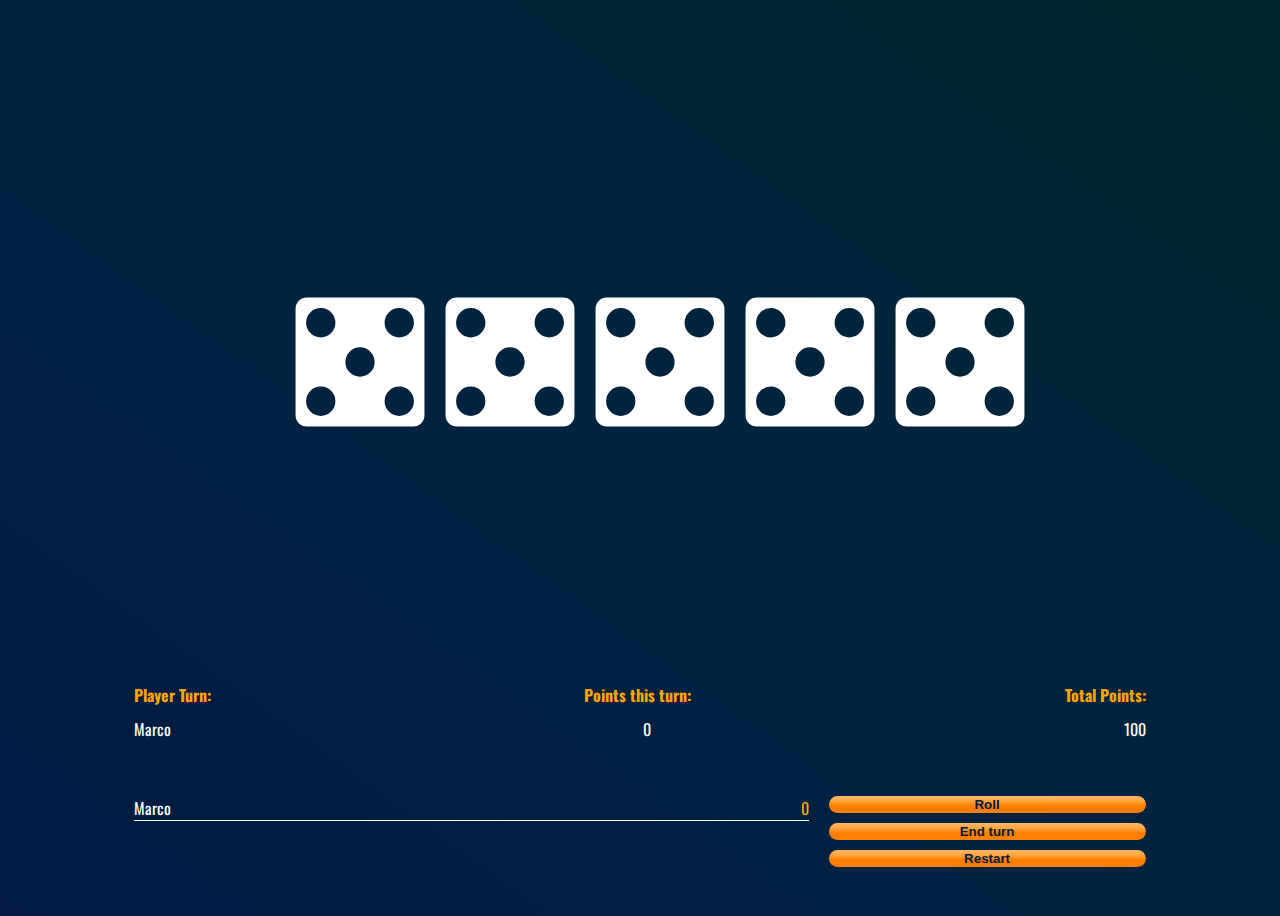
<file: game.html>
<!DOCTYPE html>
<html lang="en">
  <head>
    <meta charset="UTF-8" />
    <meta name="viewport" content="width=device-width, initial-scale=1.0" />
    <link rel="stylesheet" href="style.css" />
    <script src="script.js" defer></script>
    <title>GAME</title>
  </head>
  <body>
    <div class="game">
      <div class="game__board">
        <ul>
          <li><img src="assets/dice-six-faces-5.svg" alt="" /></li>
          <li><img src="assets/dice-six-faces-5.svg" alt="" /></li>
          <li><img src="assets/dice-six-faces-5.svg" alt="" /></li>
          <li><img src="assets/dice-six-faces-5.svg" alt="" /></li>
          <li><img src="assets/dice-six-faces-5.svg" alt="" /></li>
        </ul>
      </div>

      <div class="game__currentPlayer">
        <div class="game__currentPlayerHeadings">
          <div class="game__curentPlayerNameHeading">Player Turn:</div>
          <div class="game__currentPlayerPointsHeading">Points this turn:</div>
          <div class="game__currentPlayerTotal">Total Points:</div>
        </div>
        <div class="game__currentPlayerInfo">
          <div class="game__currentPlayerName">Marco</div>
          <div class="game__curentPlayerPoints">0</div>
          <div class="game__currentPlayerTotal">100</div>
        </div>
      </div>
      <div class="game__controls">
        <button class="game__roll">Roll</button>
        <button class="game__endTurn">End turn</button>
        <button class="game__restart">Restart</button>
      </div>
      <div class="game__players">
        <div class="player">Marco <span class="points">0</span></div>
      </div>
    </div>

    <dialog id="modal">
      <div class="modal__info">
        <h1 class="modal__heading">Welcome to the game!</h1>
        <h3 class="modal__text">
          You all will take turns rolling the dice. The person with the highest
          roll will start the game!
        </h3>
        <button class="modal__button">Continue</button>
      </div>
    </dialog>
  </body>
</html>
</file>
<file: style.css>
@import url("https://fonts.googleapis.com/css2?family=Bebas+Neue&family=Oswald:wght@200;300;400;500;600;700&display=swap");

body {
  background-image: linear-gradient(to right top, #001a42, #002340, #00262d);

  font-family: "Oswald", "Bebas Neue", sans-serif;
  background-repeat: no-repeat;
  background-size: cover;
}

.introduction {
  display: flex;
  justify-content: center;
  align-items: center;
  flex-direction: column;
}

.introduction__heading {
  display: flex;
  justify-content: center;
  align-items: center;
  font-size: 5rem;
  letter-spacing: 1rem;
  font-weight: bolder;
  background: #ffb76b;
  background: linear-gradient(
    to bottom,
    #ffb76b 0%,
    #ffa73d 30%,
    #ff7c00 60%,
    #ff7f04 100%
  );
  -webkit-background-clip: text;
  -webkit-text-fill-color: transparent;
}

.introduction__win {
  display: flex;
  justify-content: center;
  align-items: center;
  font-weight: 500;
  color: white;
  margin-top: 10%;
}

.introduction__instruction {
  display: flex;
  flex-direction: column;
  gap: 1rem;
  margin-top: 10%;
  color: white;
  margin-right: 3%;
  margin-left: 3%;
  font-size: 20px;
}

.introduction__instruction span,
.introduction__instruction3 {
  margin-right: 5px;
}

.introduction__instruction3 {
  display: flex;
  gap: 2px;
  flex-direction: column;
  justify-content: center;
  text-align: left;
  margin-top: 3%;
  font-weight: 300;
}

.introduction__instruction3 span {
  color: orange;
}

.introduction__start,
.players__start {
  display: flex;
  justify-content: center;
  align-items: center;
  margin-top: 10%;
  margin-bottom: 10%;
  font-size: 2rem;
  padding-left: 20px;
  padding-right: 20px;
  font-weight: bolder;
  background: #ffb76b;
  background: linear-gradient(
    to bottom,
    #ffb76b 0%,
    #ffa73d 30%,
    #ff7c00 60%,
    #ff7f04 100%
  );
  border-radius: 10px;

  color: #001a42;
}

.addPlayers {
  display: grid;
  grid-template-rows: 5fr 1fr 10fr 5fr;
  justify-content: center;
  align-items: center;
  height: 100vh;
}

.addPlayers__form {
  display: flex;
  align-items: center;
  gap: 15px;
  grid-row: 2/3;
}

.addPlayers__players {
  display: flex;
  flex-direction: column;
  justify-content: start;
  align-items: center;
  color: white;
  height: 100%;
  grid-row: 3/4;
  margin-top: 30%;
  font-size: 2rem;
}

.addPlayers__players span {
  color: orange;
}

.game__players {
  overflow-y: scroll;
  height: 100%;
}

.player {
  display: flex;
  justify-content: space-between;
  width: 100%;
  border-bottom: 1px solid white;
  color: white;
}

.player span {
  color: orange;
}

.players__start {
  grid-row: 4/5;
}

.addPlayers__Btn {
  display: flex;
  justify-content: center;
  align-items: center;
  margin-top: 10%;
  margin-bottom: 10%;
  font-size: 1.3rem;
  padding-left: 20px;
  padding-right: 20px;
  font-weight: bolder;
  background: #ffb76b;
  background: linear-gradient(
    to bottom,
    #ffb76b 0%,
    #ffa73d 30%,
    #ff7c00 60%,
    #ff7f04 100%
  );
  border-radius: 10px;

  color: #001a42;
}

.game {
  display: grid;
  grid-template-columns: 2fr 1fr;
  grid-template-rows: 6fr 1fr 1fr;
  height: 100vh;
  margin-left: 10%;
  margin-right: 10%;
}

.game__controls {
  grid-column: 2 / 3;
  grid-row: 3/4;
}

.game__board {
  grid-column: 1/3;
  grid-row: 1/2;
}

.game__board ul {
  list-style: none;
  display: flex;
  align-items: center;
  justify-content: center;
  flex-wrap: wrap;
  height: 100%;
}

.game__board ul li {
  width: 150px;
  height: 150px;
}

.game__players {
  grid-column: 1/2;
  grid-row: 3/4;
}

.game__currentPlayer {
  grid-column: 1/3;
  display: flex;
  flex-direction: column;
  gap: 10px;
  color: white;
}

.game__currentPlayerHeadings,
.game__currentPlayerInfo {
  display: flex;
  justify-content: space-between;
  align-items: center;
}

.game__currentPlayerHeadings {
  font-size: 1rem;
  font-weight: bolder;
  color: orange;
}

.game__controls {
  display: flex;
  flex-direction: column;
  gap: 10px;
  margin-left: 20px;
}

.game__controls button {
  display: flex;
  justify-content: center;
  align-items: center;
  font-weight: bolder;
  background: #ffb76b;
  background: linear-gradient(
    to bottom,
    #ffb76b 0%,
    #ffa73d 30%,
    #ff7c00 60%,
    #ff7f04 100%
  );
  border-radius: 10px;
  border: none;
  color: #001a42;
}

.game__controls button:active {
  background: #ffd79d;
}

dialog {
  background-color: rgba(255, 0, 0, 0);
}

.modal__info {
  display: flex;
  flex-direction: column;
  align-items: center;
  justify-content: space-between;
  height: 13rem;
  width: 20rem;
  background-color: #508e9f;
  border-radius: 20px;
  color: #001a42;
}

.modal__heading {
  margin-top: 5%;
  font-weight: bold;
}

.modal__text {
  text-align: center;
}

dialog button {
  display: flex;
  justify-content: center;
  align-items: center;
  font-weight: bolder;
  background: #ffb76b;
  background: linear-gradient(
    to bottom,
    #ffb76b 0%,
    #ffa73d 30%,
    #ff7c00 60%,
    #ff7f04 100%
  );
  border-radius: 10px;
  color: #001a42;
  padding-left: 10px;
  padding-right: 10px;
  margin-bottom: 5%;
}

/* dialog {
  background-color: #001a42;
}

.modal__info {
  display: flex;
  flex-direction: column;
  align-items: center;
  justify-content: center;
  color: #001a42;
  background-color: #508e9f;
  border-radius: 20px;
}

dialog button {
  display: flex;
  justify-content: center;
  align-items: center;
  font-weight: bolder;
  background: #ffb76b;
  background: linear-gradient(
    to bottom,
    #ffb76b 0%,
    #ffa73d 30%,
    #ff7c00 60%,
    #ff7f04 100%
  );
  border-radius: 10px;
  border: none;
  color: #001a42;
}
 */
</file>
